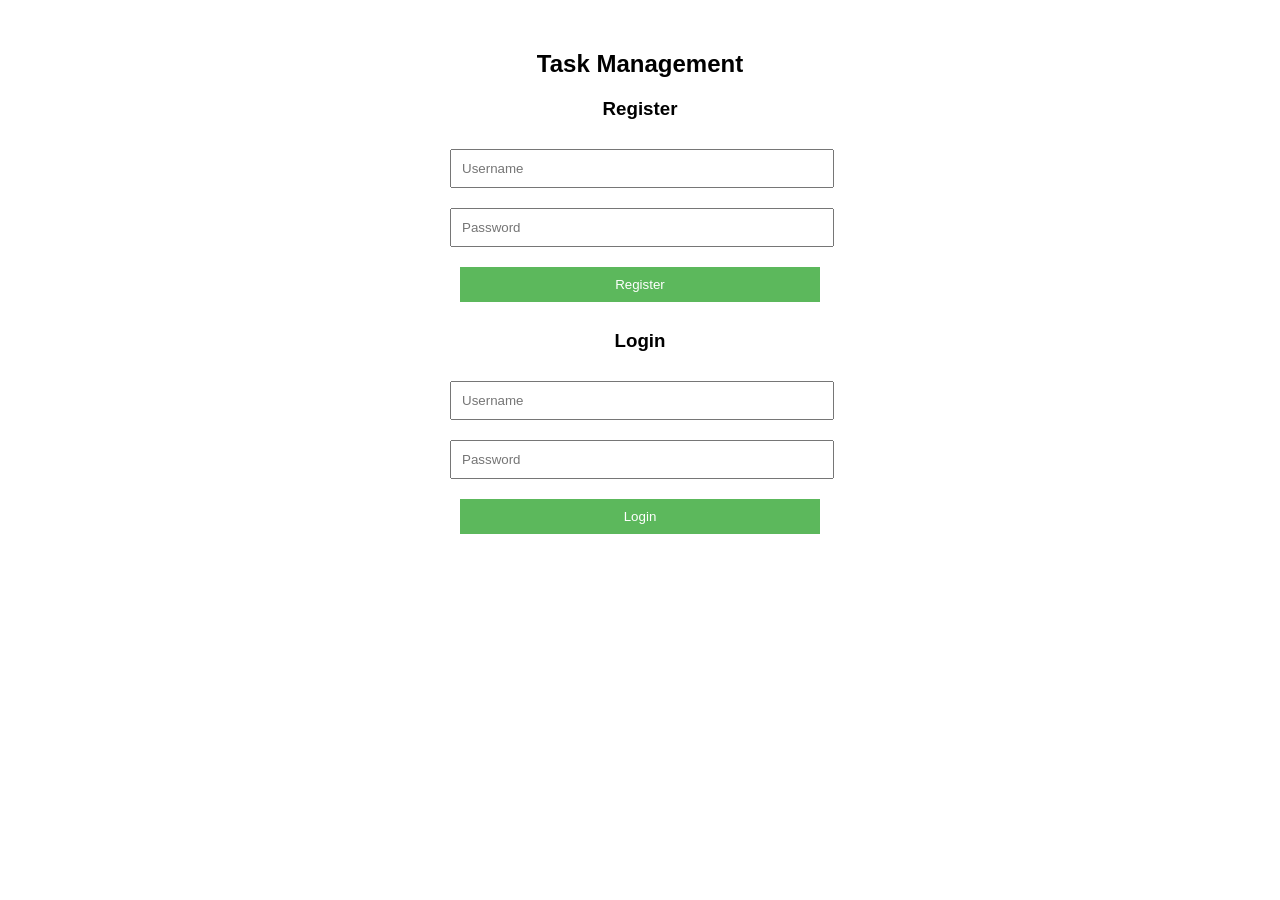
<file: frontend/index.html>
<!DOCTYPE html>
<html lang="en">
<head>
  <meta charset="UTF-8">
  <meta name="viewport" content="width=device-width, initial-scale=1.0">
  <title>Task Management</title>
  <link rel="stylesheet" href="style.css">
</head>
<body>
<div class="auth-container">
  <h2>Task Management</h2>

  <div>
    <h3>Register</h3>
    <input type="text" id="regUsername" placeholder="Username">
    <input type="password" id="regPassword" placeholder="Password">
    <button onclick="register()">Register</button>
  </div>
  <div>
    <h3>Login</h3>
    <input type="text" id="username" placeholder="Username">
    <input type="password" id="password" placeholder="Password">
    <button onclick="login()">Login</button>
  </div>
</div>

<script src="script.js"></script>
</body>
</html>
</file>
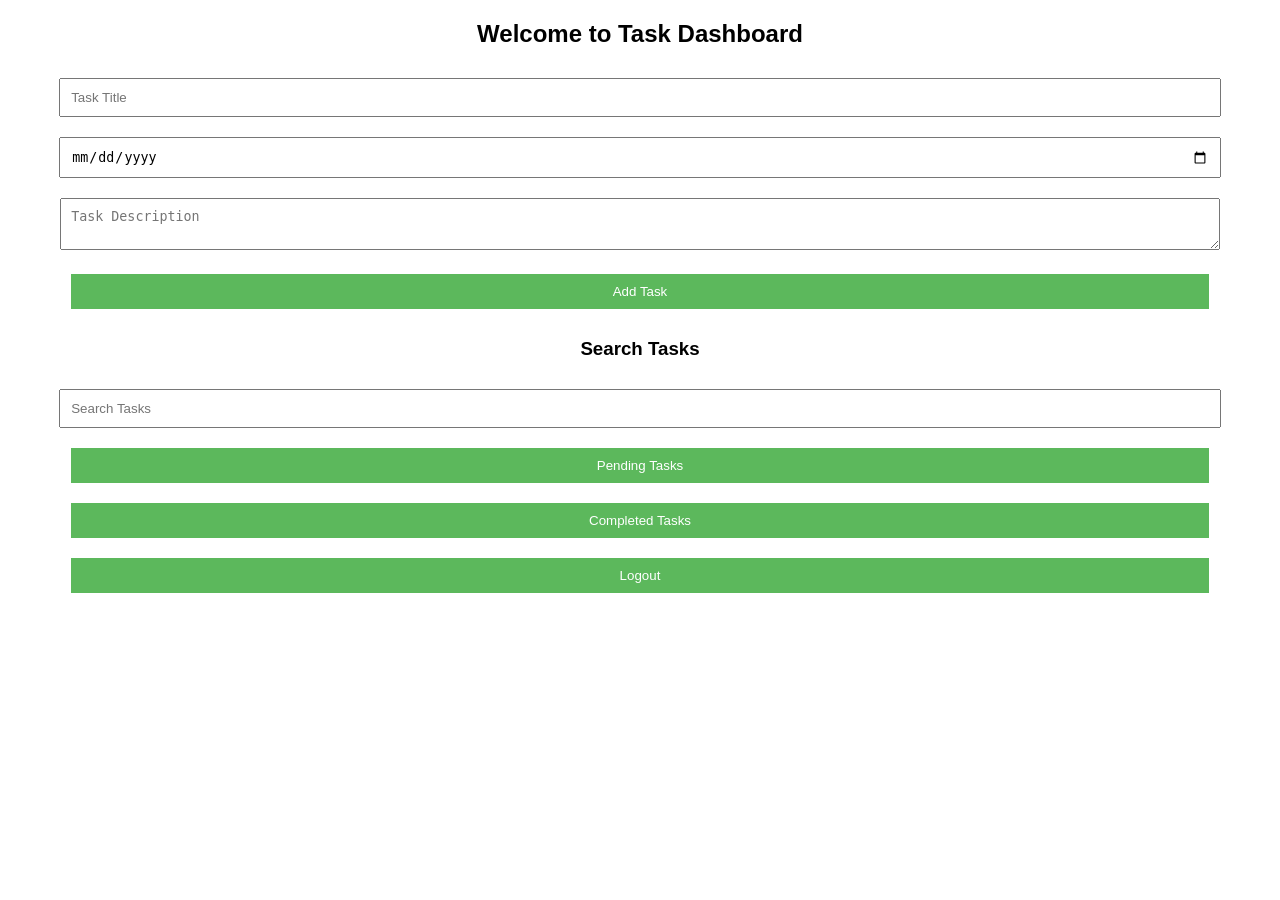
<file: frontend/dashboard.html>
<!DOCTYPE html>
<html lang="en">
<head>
  <meta charset="UTF-8">
  <meta name="viewport" content="width=device-width, initial-scale=1.0">
  <title>Task Dashboard</title>
  <link rel="stylesheet" href="style.css">
</head>
<body>
<h2>Welcome to Task Dashboard</h2>

<input type="text" id="title" placeholder="Task Title">
<input type="date" id="dueDate">
<textarea id="description" placeholder="Task Description"></textarea>
<button onclick="addTask()">Add Task</button>

<h3>Search Tasks</h3>
<input type="text" id="search" oninput="searchTasks()" placeholder="Search Tasks">

<div>
  <button onclick="filterTasks('Pending')">Pending Tasks</button>
  <button onclick="filterTasks('Completed')">Completed Tasks</button>
</div>

<div id="taskList"></div>
<button onclick="logout()">Logout</button>

<script src="script.js"></script>
</body>
</html>
</file>
<file: frontend/style.css>
body {
  font-family: Arial, sans-serif;
  text-align: center;
}

.auth-container {
  margin: 50px auto;
  width: 400px;
}

input, textarea, button {
  margin: 10px;
  width: 90%;
  padding: 10px;
}

button {
  background-color: #5cb85c;
  color: white;
  border: none;
  cursor: pointer;
}

.task {
  margin: 10px;
  padding: 10px;
  border: 1px solid #ccc;
}
</file>
